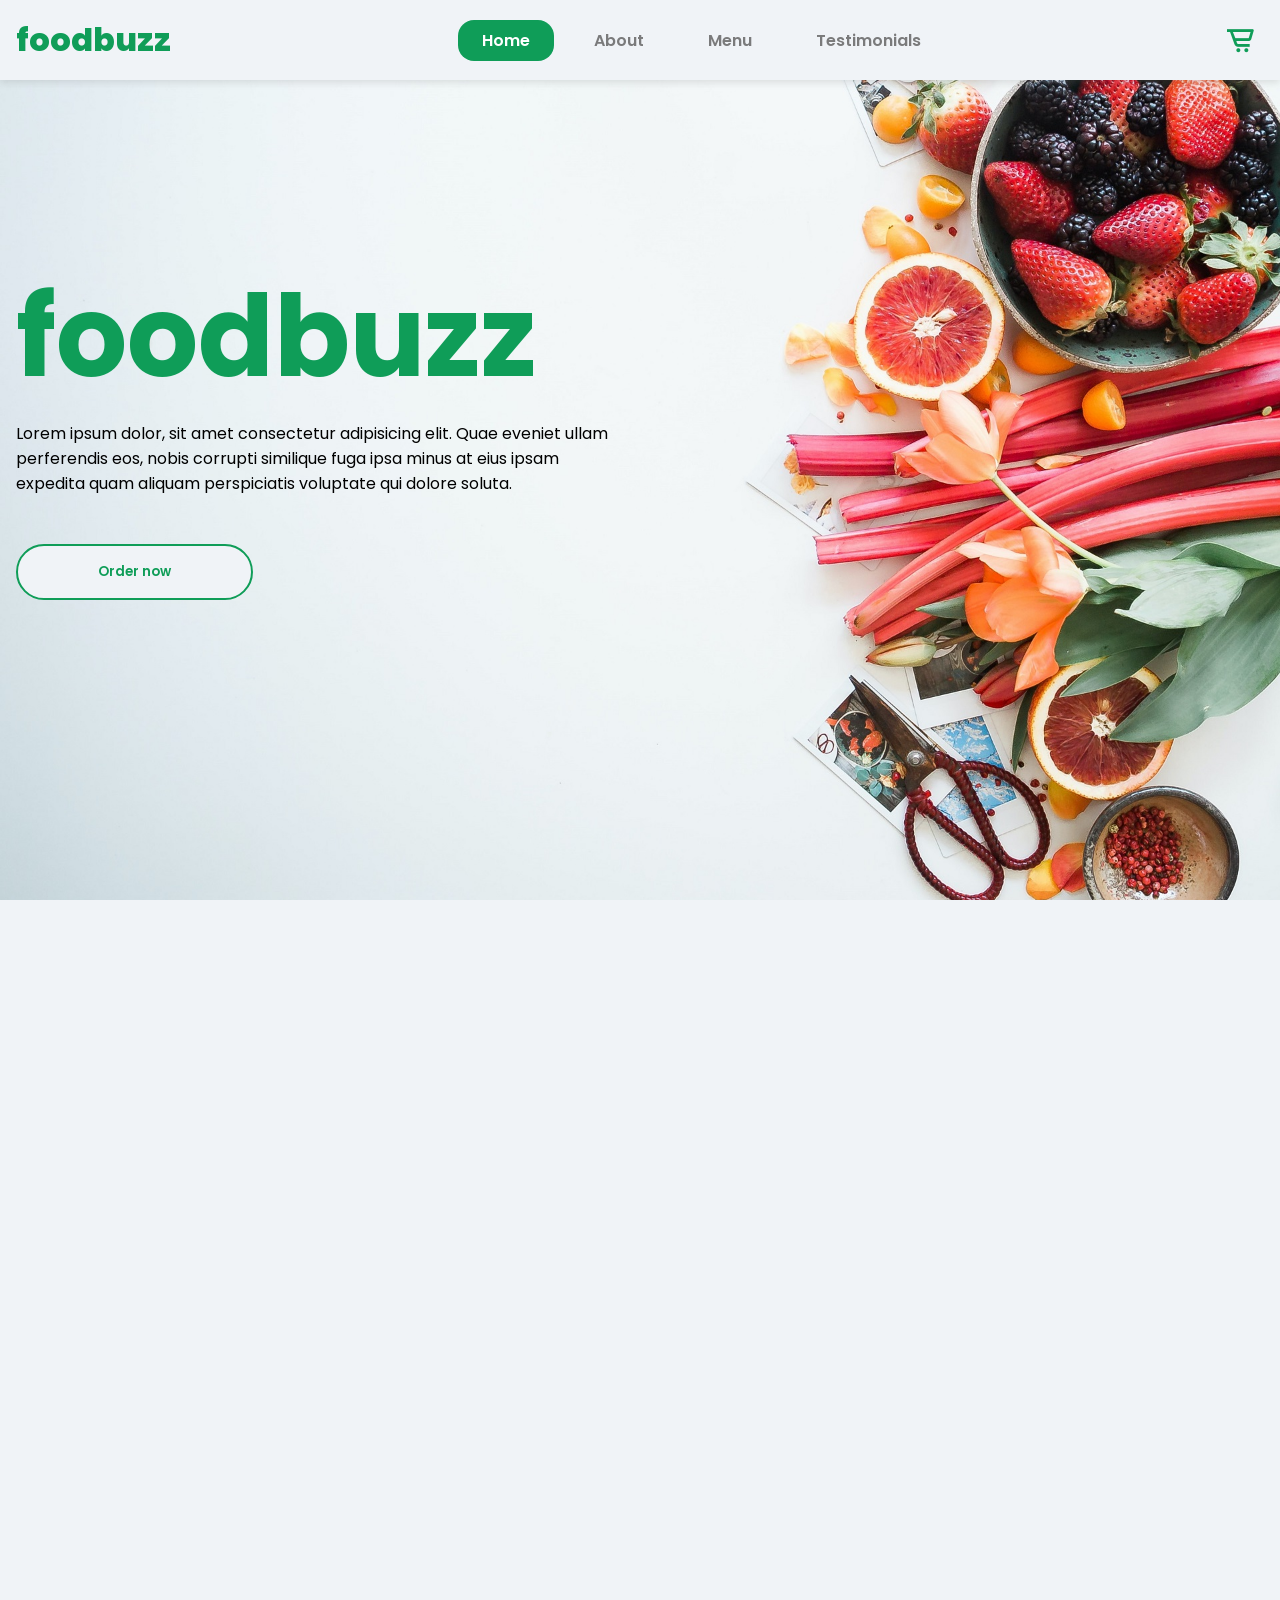
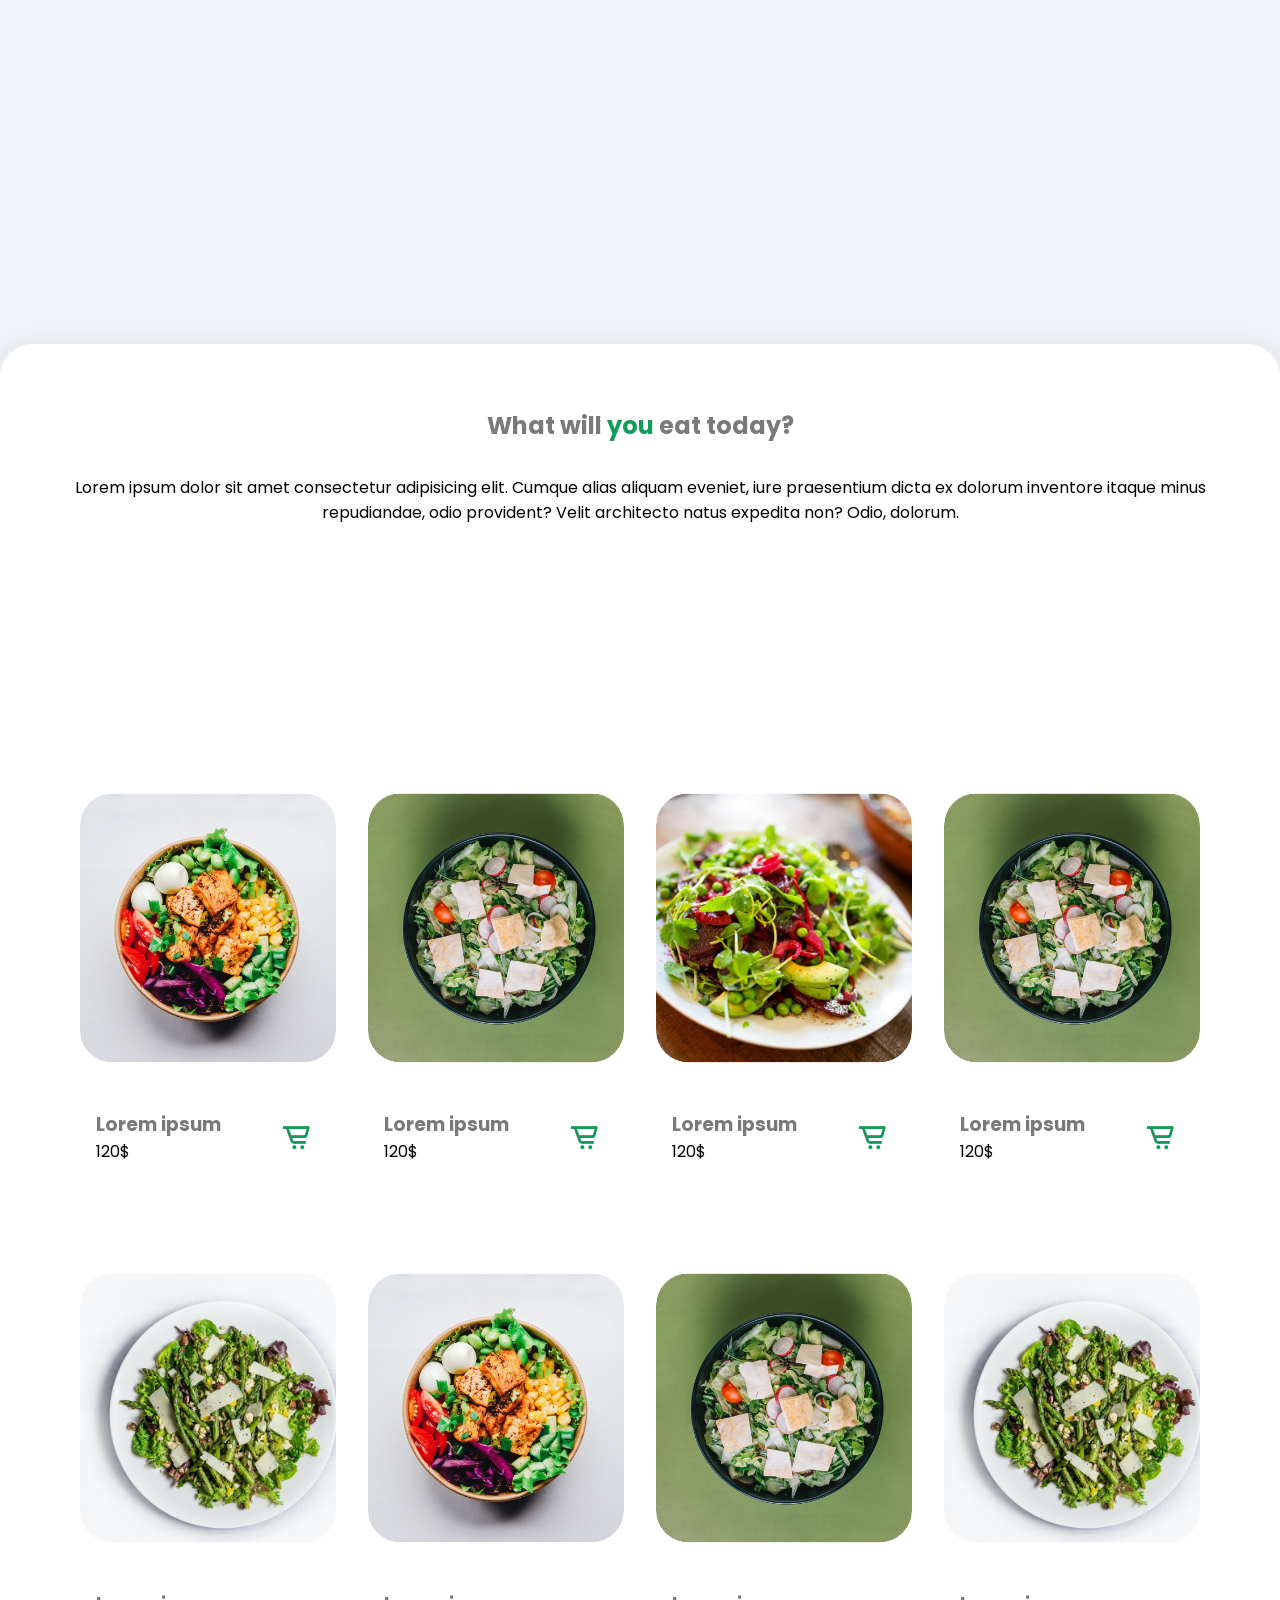
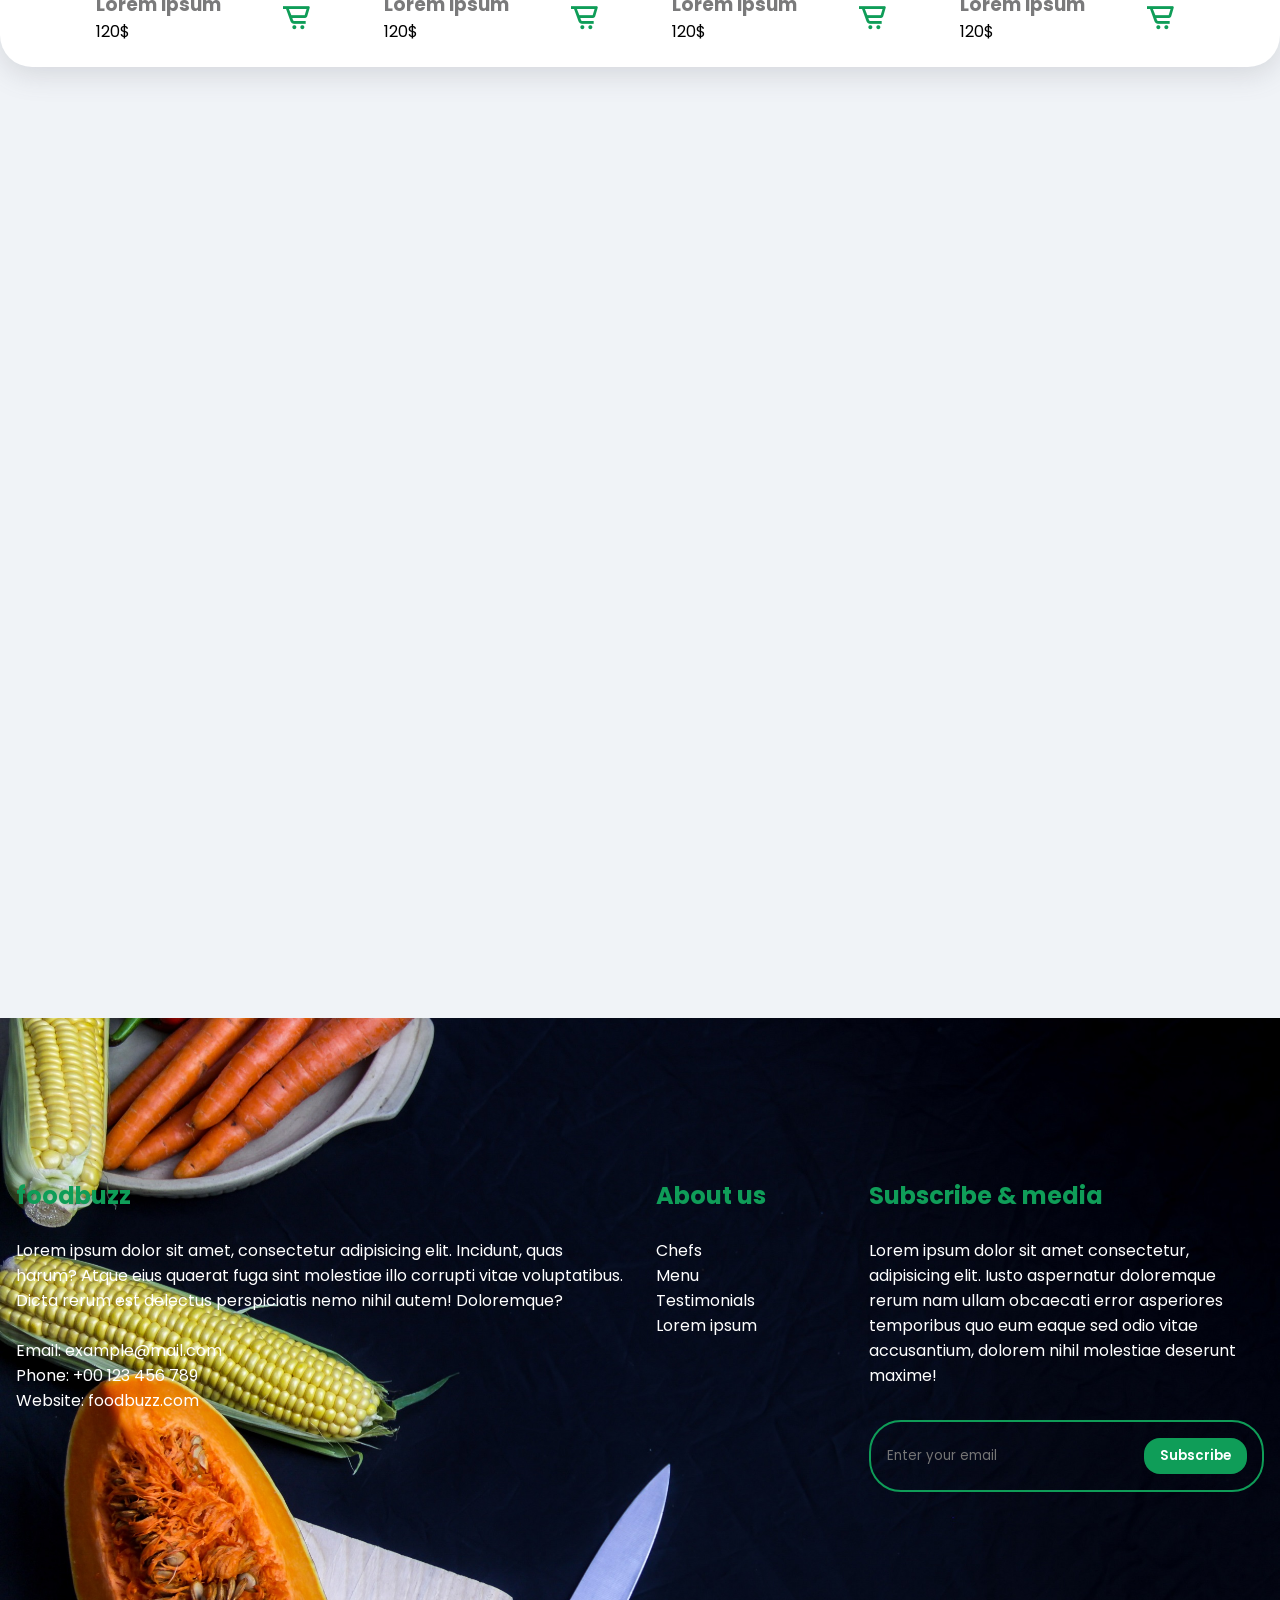
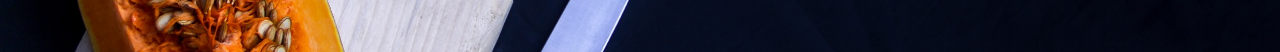
<file: foodbuzz/index.html>
<!DOCTYPE html>
<html lang="en">

<head>
    <meta charset="UTF-8">
    <meta name="viewport" content="width=device-width, initial-scale=1.0">
    <title>
        foodbuzz
    </title>
    <link rel="preconnect" href="https://fonts.gstatic.com">
    <link href="https://fonts.googleapis.com/css2?family=Poppins:wght@200;300;400;500;600;700;800;900&display=swap"
        rel="stylesheet">
    <link href='https://unpkg.com/boxicons@2.0.7/css/boxicons.min.css' rel='stylesheet'>
    <link rel="stylesheet" href="style.css">
</head>

<body>
    <!-- MOBILE NAV -->
    <div class="mb-nav">
        <div class="mb-move-item"></div>
        <div class="mb-nav-item active">
            <a href="#home">
                <i class="bx bxs-home"></i>
            </a>
        </div>
        <div class="mb-nav-item">
            <a href="#about">
                <i class='bx bxs-wink-smile'></i>
            </a>
        </div>
        <div class="mb-nav-item">
            <a href="#food-menu-section">
                <i class='bx bxs-food-menu'></i>
            </a>
        </div>
        <div class="mb-nav-item">
            <a href="#testimonial">
                <i class='bx bxs-comment-detail'></i>
            </a>
        </div>
    </div>
    <!-- END MOBILE NAV -->
    <!-- BACK TO TOP BTN -->
    <a href="#home" class="back-to-top">
        <i class="bx bxs-to-top"></i>
    </a>
    <!-- END BACK TO TOP BTN -->
    <!-- TOP NAVIGATION -->
    <div class="nav">
        <div class="menu-wrap">
            <a href="#home">
                <div class="logo">
                    foodbuzz
                </div>
            </a>
            <div class="menu h-xs">
                <a href="#home">
                    <div class="menu-item active">
                        Home
                    </div>
                </a>
                <a href="#about">
                    <div class="menu-item">
                        About
                    </div>
                </a>
                <a href="#food-menu-section">
                    <div class="menu-item">
                        Menu
                    </div>
                </a>
                <a href="#testimonial">
                    <div class="menu-item">
                        Testimonials
                    </div>
                </a>
            </div>
            <div class="right-menu">
                <div class="cart-btn">
                    <i class='bx bx-cart-alt'></i>
                </div>
            </div>
        </div>
    </div>
    <!-- END TOP NAVIGATION -->
    <!-- SECTION HOME -->
    <section id="home" class="fullheight align-items-center bg-img bg-img-fixed"
        style="background-image: url(images/brooke-lark-08bOYnH_r_E-unsplash.jpg);">
        <div class="container">
            <div class="row">
                <div class="col-6 col-xs-12">
                    <div class="slogan">
                        <h1 class="left-to-right play-on-scroll">
                            foodbuzz
                        </h1>
                        <p class="left-to-right play-on-scroll delay-2">
                            Lorem ipsum dolor, sit amet consectetur adipisicing elit. Quae eveniet ullam perferendis
                            eos, nobis corrupti similique fuga ipsa minus at eius ipsam expedita quam aliquam
                            perspiciatis voluptate qui dolore soluta.
                        </p>
                        <div class="left-to-right play-on-scroll delay-4">
                            <button>
                                Order now
                            </button>
                        </div>
                    </div>
                </div>
            </div>
        </div>
    </section>
    <!-- END SECTION HOME -->
    <!-- SECION ABOUT -->
    <section class="about fullheight align-items-center" id="about">
        <div class="container">
            <div class="row">
                <div class="col-7 h-xs">
                    <img src="images/dan-gold-4_jhDO54BYg-unsplash.jpg" alt=""
                        class="fullwidth left-to-right play-on-scroll">
                </div>
                <div class="col-5 col-xs-12 align-items-center">
                    <div class="about-slogan right-to-left play-on-scroll">
                        <h3>
                            <span class="primary-color">We</span> create <span class="primary-color">delicious</span>
                            memories for <span class="primary-color">you</span>
                        </h3>
                        <p>
                            Lorem ipsum dolor sit amet consectetur, adipisicing elit. Optio natus placeat et eos,
                            dignissimos voluptatem tempora necessitatibus doloribus! Eum qui doloribus odio dolor
                            tenetur nihil impedit vero magni, distinctio soluta!
                        </p>
                    </div>
                </div>
            </div>
        </div>
    </section>
    <!-- END SECION ABOUT -->
    <!-- FOOD MENU SECTION -->
    <section class="align-items-center bg-img bg-img-fixed" id="food-menu-section"
        style="background-image: url(images/brooke-lark-08bOYnH_r_E-unsplash.jpg);">
        <div class="container">
            <div class="food-menu">
                <h1>
                    What will <span class="primary-color">you</span> eat today?
                </h1>
                <p>
                    Lorem ipsum dolor sit amet consectetur adipisicing elit. Cumque alias aliquam eveniet, iure
                    praesentium dicta ex dolorum inventore itaque minus repudiandae, odio provident? Velit architecto
                    natus expedita non? Odio, dolorum.
                </p>
                <div class="food-category">
                    <div class="zoom play-on-scroll">
                        <button class="active" data-food-type="all">
                            All food
                        </button>
                    </div>
                    <div class="zoom play-on-scroll delay-2">
                        <button data-food-type="salad">
                            Salad
                        </button>
                    </div>
                    <div class="zoom play-on-scroll delay-4">
                        <button data-food-type="lorem">
                            Lorem
                        </button>
                    </div>
                    <div class="zoom play-on-scroll delay-6">
                        <button data-food-type="ipsum">
                            Ipsum
                        </button>
                    </div>
                    <div class="zoom play-on-scroll delay-8">
                        <button data-food-type="dolor">
                            Dolor
                        </button>
                    </div>
                </div>

                <div class="food-item-wrap all">
                    <div class="food-item salad-type">
                        <div class="item-wrap bottom-up play-on-scroll">
                            <div class="item-img">
                                <div class="img-holder bg-img"
                                    style="background-image: url(images/anh-nguyen-kcA-c3f_3FE-unsplash.jpg);"></div>
                            </div>
                            <div class="item-info">
                                <div>
                                    <h3>
                                        Lorem ipsum
                                    </h3>
                                    <span>
                                        120$
                                    </span>
                                </div>
                                <div class="cart-btn">
                                    <i class="bx bx-cart-alt"></i>
                                </div>
                            </div>
                        </div>
                    </div>

                    <div class="food-item lorem-type">
                        <div class="item-wrap bottom-up play-on-scroll">
                            <div class="item-img">
                                <div class="img-holder bg-img"
                                    style="background-image: url('images/sina-piryae-bBzjWthTqb8-unsplash.jpg');"></div>
                            </div>
                            <div class="item-info">
                                <div>
                                    <h3>
                                        Lorem ipsum
                                    </h3>
                                    <span>
                                        120$
                                    </span>
                                </div>
                                <div class="cart-btn">
                                    <i class='bx bx-cart-alt'></i>
                                </div>
                            </div>
                        </div>
                    </div>

                    <div class="food-item ipsum-type">
                        <div class="item-wrap bottom-up play-on-scroll">
                            <div class="item-img">
                                <div class="img-holder bg-img"
                                    style="background-image: url('images/jonathan-farber-OCNqOLeCwOc-unsplash.jpg');">
                                </div>
                            </div>
                            <div class="item-info">
                                <div>
                                    <h3>
                                        Lorem ipsum
                                    </h3>
                                    <span>
                                        120$
                                    </span>
                                </div>
                                <div class="cart-btn">
                                    <i class='bx bx-cart-alt'></i>
                                </div>
                            </div>
                        </div>
                    </div>

                    <div class="food-item lorem-type">
                        <div class="item-wrap bottom-up play-on-scroll">
                            <div class="item-img">
                                <div class="img-holder bg-img"
                                    style="background-image: url('images/sina-piryae-bBzjWthTqb8-unsplash.jpg');"></div>
                            </div>
                            <div class="item-info">
                                <div>
                                    <h3>
                                        Lorem ipsum
                                    </h3>
                                    <span>
                                        120$
                                    </span>
                                </div>
                                <div class="cart-btn">
                                    <i class='bx bx-cart-alt'></i>
                                </div>
                            </div>
                        </div>
                    </div>

                    <div class="food-item dolor-type">
                        <div class="item-wrap bottom-up play-on-scroll">
                            <div class="item-img">
                                <div class="img-holder bg-img"
                                    style="background-image: url('images/carly-jayne-Lv174o7fn7Y-unsplash.jpg');"></div>
                            </div>
                            <div class="item-info">
                                <div>
                                    <h3>
                                        Lorem ipsum
                                    </h3>
                                    <span>
                                        120$
                                    </span>
                                </div>
                                <div class="cart-btn">
                                    <i class='bx bx-cart-alt'></i>
                                </div>
                            </div>
                        </div>
                    </div>

                    <div class="food-item salad-type">
                        <div class="item-wrap bottom-up play-on-scroll">
                            <div class="item-img">
                                <div class="img-holder bg-img"
                                    style="background-image: url('images/anh-nguyen-kcA-c3f_3FE-unsplash.jpg');"></div>
                            </div>
                            <div class="item-info">
                                <div>
                                    <h3>
                                        Lorem ipsum
                                    </h3>
                                    <span>
                                        120$
                                    </span>
                                </div>
                                <div class="cart-btn">
                                    <i class='bx bx-cart-alt'></i>
                                </div>
                            </div>
                        </div>
                    </div>

                    <div class="food-item lorem-type">
                        <div class="item-wrap bottom-up play-on-scroll">
                            <div class="item-img">
                                <div class="img-holder bg-img"
                                    style="background-image: url('images/sina-piryae-bBzjWthTqb8-unsplash.jpg');"></div>
                            </div>
                            <div class="item-info">
                                <div>
                                    <h3>
                                        Lorem ipsum
                                    </h3>
                                    <span>
                                        120$
                                    </span>
                                </div>
                                <div class="cart-btn">
                                    <i class='bx bx-cart-alt'></i>
                                </div>
                            </div>
                        </div>
                    </div>

                    <div class="food-item dolor-type">
                        <div class="item-wrap bottom-up play-on-scroll">
                            <div class="item-img">
                                <div class="img-holder bg-img"
                                    style="background-image: url('images/carly-jayne-Lv174o7fn7Y-unsplash.jpg');"></div>
                            </div>
                            <div class="item-info">
                                <div>
                                    <h3>
                                        Lorem ipsum
                                    </h3>
                                    <span>
                                        120$
                                    </span>
                                </div>
                                <div class="cart-btn">
                                    <i class='bx bx-cart-alt'></i>
                                </div>
                            </div>
                        </div>
                    </div>
                </div>
            </div>
        </div>
    </section>
    <!-- END FOOD MENU SECTION -->
    <!-- TESTIMONIAL SECTION -->
    <section id="testimonial">
        <div class="container">
            <div class="row">
                <div class="col-4 col-xs-12">
                    <div class="review-wrap zoom play-on-scroll delay-2">
                        <div class="review-content">
                            <p>
                                Lorem ipsum dolor sit amet consectetur adipisicing elit. Ullam, labore nisi non
                                molestias, minus laboriosam nostrum impedit iure facilis odio unde quia ad sunt corrupti
                                dolores ratione voluptatibus quidem explicabo.
                            </p>
                            <div class="review-img bg-img"
                                style="background-image: url(images/close-up-portrait-cute-young-woman-holding-textbook-colored-pencils-posing-studio-isolated-pink_176532-9674.jpg);">
                            </div>
                        </div>
                        <div class="review-info">
                            <h3>
                                Lorem Ipsum Dolor
                            </h3>
                            <div class="rating">
                                <i class="bx bxs-star"></i>
                                <i class="bx bxs-star"></i>
                                <i class="bx bxs-star"></i>
                                <i class="bx bxs-star"></i>
                                <i class="bx bxs-star"></i>
                            </div>
                        </div>
                    </div>
                </div>
                <div class="col-4 col-xs-12">
                    <div class="zoom play-on-scroll">
                        <div class="review-wrap active">
                            <div class="review-content">
                                <p>
                                    Lorem ipsum dolor sit amet consectetur adipisicing elit. Ullam, labore nisi non
                                    molestias, minus laboriosam nostrum impedit iure facilis odio unde quia ad sunt
                                    corrupti
                                    dolores ratione voluptatibus quidem explicabo.
                                </p>
                                <div class="review-img bg-img"
                                    style="background-image: url(images/michael-dam-mEZ3PoFGs_k-unsplash.jpg);">
                                </div>
                            </div>
                            <div class="review-info">
                                <h3>
                                    Lorem Ipsum Dolor
                                </h3>
                                <div class="rating">
                                    <i class='bx bxs-star'></i>
                                    <i class='bx bxs-star'></i>
                                    <i class='bx bxs-star'></i>
                                    <i class='bx bxs-star'></i>
                                    <i class='bx bxs-star'></i>
                                </div>
                            </div>
                        </div>
                    </div>
                </div>
                <div class="col-4 col-xs-12">
                    <div class="review-wrap zoom play-on-scroll delay-4">
                        <div class="review-content">
                            <p>
                                Lorem ipsum dolor sit amet consectetur adipisicing elit. Ullam, labore nisi non
                                molestias, minus laboriosam nostrum impedit iure facilis odio unde quia ad sunt corrupti
                                dolores ratione voluptatibus quidem explicabo.
                            </p>
                            <div class="review-img bg-img"
                                style="background-image: url(images/portrait-happy-young-man_171337-21716.jpg);">
                            </div>
                        </div>
                        <div class="review-info">
                            <h3>
                                Lorem Ipsum Dolor
                            </h3>
                            <div class="rating">
                                <i class='bx bxs-star'></i>
                                <i class='bx bxs-star'></i>
                                <i class='bx bxs-star'></i>
                                <i class='bx bxs-star'></i>
                                <i class='bx bxs-star'></i>
                            </div>
                        </div>
                    </div>
                </div>
            </div>
        </div>
    </section>
    <!-- END TESTIMONIAL SECTION -->
    <!-- FOOTER SECTION -->
    <section class="footer bg-img" style="background-image: url(images/nordwood-themes-pYWrdKO5ksI-unsplash.jpg);">
        <div class="container">
            <div class="row">
                <div class="col-6 col-xs-12">
                    <h1>
                        foodbuzz
                    </h1>
                    <br>
                    <p>Lorem ipsum dolor sit amet, consectetur adipisicing elit. Incidunt, quas harum? Atque eius
                        quaerat fuga sint molestiae illo corrupti vitae voluptatibus. Dicta rerum est delectus
                        perspiciatis nemo nihil autem! Doloremque?</p>
                    <br>
                    <p>Email: example@mail.com</p>
                    <p>Phone: +00 123 456 789</p>
                    <p>Website: foodbuzz.com</p>
                </div>
                <div class="col-2 col-xs-12">
                    <h1>
                        About us
                    </h1>
                    <br>
                    <p>
                        <a href="#">
                            Chefs
                        </a>
                    </p>
                    <p>
                        <a href="#">
                            Menu
                        </a>
                    </p>
                    <p>
                        <a href="#">
                            Testimonials
                        </a>
                    </p>
                    <p>
                        <a href="#">
                            Lorem ipsum
                        </a>
                    </p>
                </div>
                <div class="col-4 col-xs-12">
                    <h1>
                        Subscribe & media
                    </h1>
                    <br>
                    <p>Lorem ipsum dolor sit amet consectetur, adipisicing elit. Iusto aspernatur doloremque rerum nam
                        ullam obcaecati error asperiores temporibus quo eum eaque sed odio vitae accusantium, dolorem
                        nihil molestiae deserunt maxime!</p>
                    <div class="input-group">
                        <input type="text" placeholder="Enter your email">
                        <button>
                            Subscribe
                        </button>
                    </div>
                </div>
            </div>
        </div>
    </section>
    <!-- END FOOTER SECTION -->

    <script src="index.js"></script>
</body>

</html>
</file>
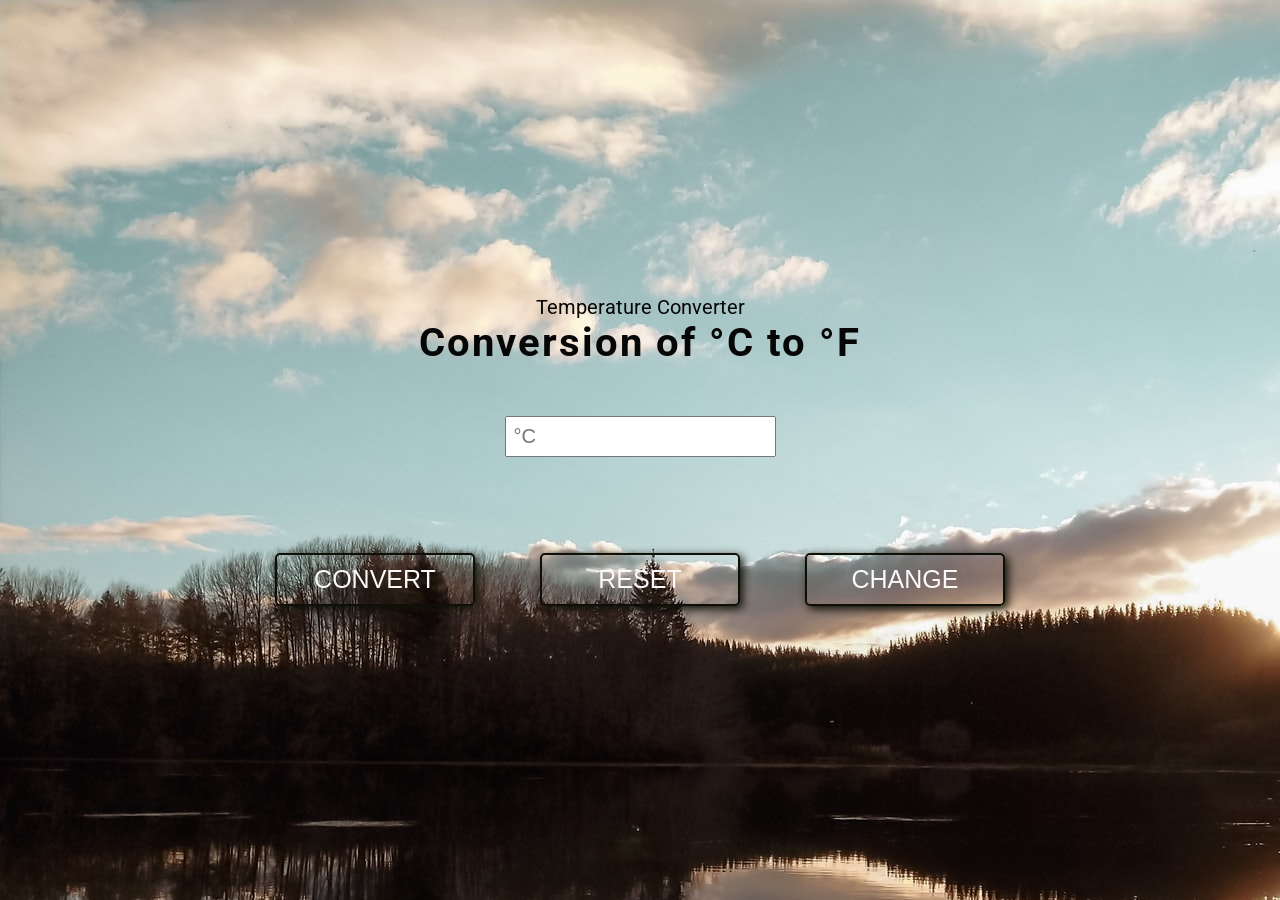
<file: temperature-converter-website/index.html>
<!DOCTYPE html>
<html lang="en">

<head>
    <meta charset="UTF-8">
    <meta http-equiv="X-UA-Compatible" content="IE=edge">
    <meta name="viewport" content="width=device-width, initial-scale=1.0">
    <meta name="description" content="Converter Celsius to Fahrenheit" />
    <meta name="keywords" content="converter, calculator, celsius, fahrenheit" />
    <meta name="author" content="Piotr Maliga" />
    <title>Temperature Converter</title>
    <main>Temperature Converter</main>

    <link href="style.css" rel="stylesheet">

    <link rel="preconcert" href="https://fonts.gstatic.com">
    <link href="https://fonts.googleapis.com/css2?family=Roboto:wght@400;700&display=swap" rel="stylesheet">


    <script src="script.js" defer></script>
</head>

<body background="temp.jpg">
    
    <header>
        <label for="converter">Conversion of <span class="C">°C</span> to <span class="F">°F</span></label>
    </header>

    <div>
        <input type="text" id="converter" placeholder="°C">
    </div>

    <p class="result"></p>

    <div id="buttons">
        <button class="convertButton">Convert</button>
        <button class="resetButton">Reset</button>
        <button class="changeButton">Change</button>
    </div>
</body>

</html>
</file>
<file: foodbuzz/style.css>
:root {
    --primary-color: #0F9D58;
    --background-color: #f0f3f7;
    --secon-color: #9da2ad;
    --grey: #7a7a7b;
    --white: #ffffff;
}

* {
    font-family: 'Poppins', sans-serif;
    margin: 0;
    padding: 0;
    box-sizing: border-box;
}

a {
    color: unset;
    text-decoration: none;
}

body,
html {
    background-color: var(--background-color);
    scroll-behavior: smooth;
    position: relative;
    overflow-x: hidden;
}

.nav {
    position: fixed;
    top: 0;
    left: 0;
    width: 100%;
    z-index: 99;
    background-color: var(--background-color);
    box-shadow: rgba(99, 99, 99, 0.2) 0px 2px 8px 0px;
}

.menu-wrap {
    max-width: 1366px;
    margin: auto;
    display: flex;
    align-items: center;
    justify-content: space-between;
    padding: 1rem;
}

.logo {
    font-size: 2rem;
    font-weight: 800;
    color: var(--primary-color);
}

.menu {
    display: flex;
    align-items: center;
    justify-content: center;
}

.menu-item {
    margin-left: 1rem;
    padding: .5rem 1.5rem;
    font-weight: 600;
    color: var(--grey);
    transition: .5s ease-in-out;
    cursor: pointer;
}

.menu-item:hover,
.menu-item.active {
    color: var(--white);
    background-color: var(--primary-color);
    border-radius: 1rem;
}

.cart-btn {
    width: 3rem;
    height: 3rem;
    display: flex;
    align-items: center;
    justify-content: center;
    color: var(--primary-color);
    font-size: 2rem;
    cursor: pointer;
    transition: .5s ease-in-out;
}

.cart-btn:hover {
    background-color: var(--primary-color);
    color: var(--white);
    border-radius: 1rem;
}

.fullheight {
    height: 100vh;
}

.align-items-center {
    display: flex;
    align-items: center;
    justify-content: center;
    text-align: center;
}

.bg-img {
    background-position: center;
    background-size: cover;
    background-repeat: no-repeat;
}

.bg-img-fixed {
    background-attachment: fixed;
}

.container {
    width: 100%;
    max-width: 1366px;
    margin: 0 auto;
}


section {
    padding: 9rem 0;
}

.slogan {
    text-align: left;
}

.slogan h1 {
    font-size: 7rem;
    color: var(--primary-color);
}

.slogan button {
    padding: 1rem 5rem;
    outline: none;
    border: none;
    background-color: var(--background-color);
    border: .125rem solid var(--primary-color);
    border-radius: 2rem;
    color: var(--primary-color);
    margin: 3rem 0;
    cursor: pointer;
    font-weight: 600;
    transition: .5s ease-in-out;
}

.slogan button:hover {
    background-color: var(--primary-color);
    color: var(--white);
}

.fullwidth {
    width: 100%;
}

#about img {
    border-radius: 2rem;
    box-shadow: rgba(17, 17, 26, 0.1) 0px 8px 24px,
        rgba(17, 17, 26, 0.1) 0px 16px 56px,
        rgba(17, 17, 26, 0.1) 0px 24px 80px;
}


.about-slogan {
    padding: 4rem;
    background-color: var(--white);
    border-radius: 2rem;
    box-shadow: rgba(0, 0, 0, 0.15) 0px 2px 8px;
}

.about-slogan.start {
    transform: translateX(-10rem) !important;
}

.about-slogan h3 {
    font-size: 2rem;
    margin-bottom: 3rem;
    color: var(--grey);
}

.primary-color {
    color: var(--primary-color);
}

.food-menu {
    padding: 4rem;
    background-color: var(--white);
    border-radius: 2rem;
    box-shadow: rgba(100, 100, 111, 0.2) 0px 7px 29px 0px;
}

.food-menu h1 {
    color: var(--grey);
}

.food-menu p {
    margin: 2rem 0;
}

.food-category {
    display: flex;
}

.food-category button {
    padding: .5rem 2.5rem;
    margin: 0 1rem;
    outline: none;
    border: 1px solid var(--primary-color);
    background-color: transparent;
    color: var(--primary-color);
    font-weight: 600;
    border-radius: 1rem;
    cursor: pointer;
    transition: .3s ease-in-out;
}

.food-category button:hover,
.food-category button.active {
    background-color: var(--primary-color);
    color: var(--white);
}

.food-item-wrap {
    display: flex;
    flex-wrap: wrap;
    justify-content: flex-start;
    margin-top: 3rem;
}

.food-item {
    width: 25%;
    height: 30rem;
    padding: 1rem;
}

.item-wrap {
    height: 100%;
    transition: .4s ease-in-out;
    cursor: pointer;
    border-radius: 2rem;
}

.item-wrap:hover {
    box-shadow: rgba(14, 30, 37, 0.12) 0px 2px 4px 0px,
        rgba(14, 30, 37, 0.32) 0px 2px 16px 0px;
}

.item-img {
    height: 60%;
    position: relative;
    overflow: hidden;
    border-radius: 2rem;
}

.img-holder {
    position: absolute;
    top: 0;
    left: 0;
    width: 100%;
    height: 100%;
    transition: .5s ease-in-out;
    border-radius: 2rem;
}

.img-holder:hover {
    transform: scale(2) rotate(45deg);
}

.item-info {
    display: flex;
    justify-content: space-between;
    align-items: center;
    margin-top: 3rem;
    padding: 0 1rem;
}

.item-info h3 {
    color: var(--grey);
}

.item-info>div:first-child {
    text-align: left;
}

.review-wrap {
    width: 100%;
    padding: 1rem;
    background-color: var(--white);
    border-radius: 3rem;
    box-shadow: rgba(100, 100, 111, 0.2) 0px 7px 29px 0px;
}

.review-wrap.active {
    transform: scale(1.2) !important;
}

.review-content {
    padding: 3rem;
    border-bottom: .125rem solid var(--grey);
    position: relative;
    text-align: center;
}

.review-img {
    position: absolute;
    left: 50%;
    transform: translateX(-50%);
    bottom: -2.5rem;
    width: 5rem;
    height: 5rem;
    border-radius: 2rem;
    box-shadow: rgba(100, 100, 111, 0.2) 0px 7px 29px 0px;
}

.review-info {
    padding: 3rem;
    text-align: center;
}

.rating {
    margin-top: 2rem;
}

.rating i {
    color: var(--primary-color);
}

.footer {
    color: var(--white);
}

.footer h1 {
    color: var(--primary-color);
}

.input-group {
    padding: 1rem;
    border: .125rem solid var(--primary-color);
    border-radius: 2rem;
    display: flex;
    justify-content: space-between;
    margin-top: 2rem;
}

.input-group input {
    flex: auto;
    outline: none;
    border: none;
    color: var(--primary-color);
    background-color: transparent;
}

.input-group button {
    padding: .5rem 1rem;
    outline: none;
    border: none;
    background-color: var(--primary-color);
    border-radius: 1rem;
    color: var(--white);
    font-weight: 600;
    cursor: pointer;
}

.back-to-top {
    position: fixed;
    bottom: 70px;
    right: 70px;
    border-radius: 10px;
    background-color: var(--primary-color);
    color: var(--white);
    display: flex;
    align-items: center;
    justify-content: center;
    font-size: 2rem;
    padding: .5rem;
    z-index: 99;
    display: none;
}

.food-item-wrap>div {
    display: none;
}

.food-item-wrap.all>div {
    display: block;
}

.food-item-wrap.salad>div.salad-type {
    display: block;
}

.food-item-wrap.lorem>div.lorem-type {
    display: block;
}

.food-item-wrap.ipsum>div.ipsum-type {
    display: block;
}

.food-item-wrap.dolor>div.dolor-type {
    display: block;
}

/* ANIMATION */

.left-to-right {
    transform: translateX(-150%);
    transition: 1s ease-in-out;
}

.left-to-right.start {
    transform: translateX(0);
}

.right-to-left {
    transform: translateX(150%);
    transition: 1s ease-in-out;
}

.right-to-left.start {
    transform: translateX(0);
}

.zoom {
    transform: scale(0);
    transition: .6s ease-in-out;
}

.zoom.start {
    transform: unset;
}

.bottom-up {
    transform: translateY(30%);
    transition: .8s ease-in-out;
}

.bottom-up.start {
    transform: translateY(0);
}

.delay-2 {
    transition-delay: .2s;
}

.delay-4 {
    transition-delay: .4s;
}

.delay-6 {
    transition-delay: .6s;
}

.delay-8 {
    transition-delay: .8s;
}

.delay-10 {
    transition-delay: .10s;
}

.delay-12 {
    transition-delay: .12s;
}






/* GRID SYSTEM */

.row {
    display: flex;
    flex-wrap: wrap;
}

[class*="col-"] {
    padding: 1rem;
}

.col-1 {
    width: 8.33%;
}

.col-2 {
    width: 16.66%;
}

.col-3 {
    width: 25%;
}

.col-4 {
    width: 33.33%;
}

.col-5 {
    width: 41.66%;
}

.col-6 {
    width: 50%;
}

.col-7 {
    width: 58.33%;
}

.col-8 {
    width: 66.66%;
}

.col-9 {
    width: 75%;
}

.col-10 {
    width: 83.33%;
}

.col-11 {
    width: 91.66%;
}

.col-12 {
    width: 100%;
}

.mb-nav {
    display: none;
}

/* Extra small devices (phones, 600px and down) */
@media only screen and (max-width: 600px) {

    * {
        font-size: 13px;
    }

    h1 {
        font-size: 3rem !important;
    }

    span {
        font-size: inherit;
    }

    .cart-btn i {
        font-size: 2rem;
    }

    .about {
        background-image: url(images/dan-gold-4_jhDO54BYg-unsplash.jpg);
        background-attachment: fixed;
    }

    .about-slogan.start {
        transform: translateX(0) !important;
    }

    .food-menu {
        padding: 4rem 0;
    }

    .food-item {
        width: 50%;
        height: 25rem;
    }

    .food-category {
        overflow-y: scroll;
    }

    .food-category button {
        width: max-content;
    }

    .back-to-top {
        bottom: 6rem;
        right: 1rem;
    }

    .review-wrap.active {
        transform: unset !important;
    }

    /* MOBILE NAV */

    .mb-nav {
        position: fixed;
        bottom: 0;
        display: flex;
        width: 100%;
        justify-content: space-between;
        align-items: center;
        background-color: var(--white);
        z-index: 99;
        overflow: hidden;
        border-top-left-radius: 2rem;
        border-top-right-radius: 2rem;
        box-shadow: rgba(100, 100, 111, 0.2) 0px 7px 29px 0px;
    }

    .mb-nav-item {
        display: flex;
        align-items: center;
        justify-content: center;
        flex: 25%;
        padding: 1rem 0;
    }

    .mb-nav-item i,
    .mb-nav-item a {
        font-size: 2rem;
        color: var(--secon-color);
        z-index: 2;
        transition: .5s ease-in-out;
    }

    .mb-nav-item.active i {
        color: var(--white);
    }

    .mb-move-item {
        position: absolute;
        left: 0;
        width: 25%;
        height: 100%;
        background-color: var(--primary-color);
        transition: .5s ease-in-out;
    }

    /* END MOBILE NAV */

    .col-xs-1 {
        width: 8.33%;
    }

    .col-xs-2 {
        width: 16.66%;
    }

    .col-xs-3 {
        width: 25%;
    }

    .col-xs-4 {
        width: 33.33%;
    }

    .col-xs-5 {
        width: 41.66%;
    }

    .col-xs-6 {
        width: 50%;
    }

    .col-xs-7 {
        width: 58.33%;
    }

    .col-xs-8 {
        width: 66.66%;
    }

    .col-xs-9 {
        width: 75%;
    }

    .col-xs-10 {
        width: 83.33%;
    }

    .col-xs-11 {
        width: 91.66%;
    }

    .col-xs-12 {
        width: 100%;
    }

    .h-xs {
        display: none;
    }
}
</file>
<file: temperature-converter-website/style.css>
* {
    box-sizing: border-box;
    margin: 0;
    padding: 0;
  }
  :root {
    font-family: "Roboto", sans-serif;
    --color: rgb(14, 15, 6);
    --color2: rgb(251, 249, 249);
  
  }
  
  body {
    display: flex;
    justify-content: center;
    align-items: center;
    flex-direction: column;
    height: 100vh;
    color: rgb(6, 6, 6);
    font-size: 20px;
  
  }
  label {
    font-size: 40px;
    letter-spacing: 2px;
    font-weight: bold;
  }
  input {
    margin: 50px 0 10px;
    padding: 7px;
    font-size: 20px;
  }
  .result {
    margin: 10px 0 50px;
    font-size: 26px;
    color: rgb(8, 8, 8);
    letter-spacing: 1px;
    height: 1em;
    font-weight: bold;
  }
  
  button {
    width: 200px;
    margin: 0 30px;
    padding: 10px 30px;
    background: none;
    border: 2px solid var(--color);
    border-radius: 5px;
    color: var(--color2);
    font-size: 25px;
    transition: color 0.3s, box-shadow 0.3s;
    box-shadow: 3px 3px 10px var(--color);
    text-transform: uppercase;
    cursor: pointer;
  }
  button:hover {
    color: var(--color);
    box-shadow: 3px 3px 10px var(--color2);
  }
  
  footer{
    background: #111;
    padding: 15px 23px;
    color: #fff;
    text-align: center;
    font-family: 'Poppins',sans-serif;
}
footer span a{
    color: yellow;
    text-decoration: none;
}
footer span a:hover{
    text-decoration: underline;
}
  
  /*  Media queries */
  @media screen and (max-width: 500px){
    label{
      font-size: 35px;
    }
  }
  @media screen and (max-width: 1000px) {
    button {
      display: flex;
      margin-bottom: 20px;
      justify-content: center;
    }
  }
</file>
